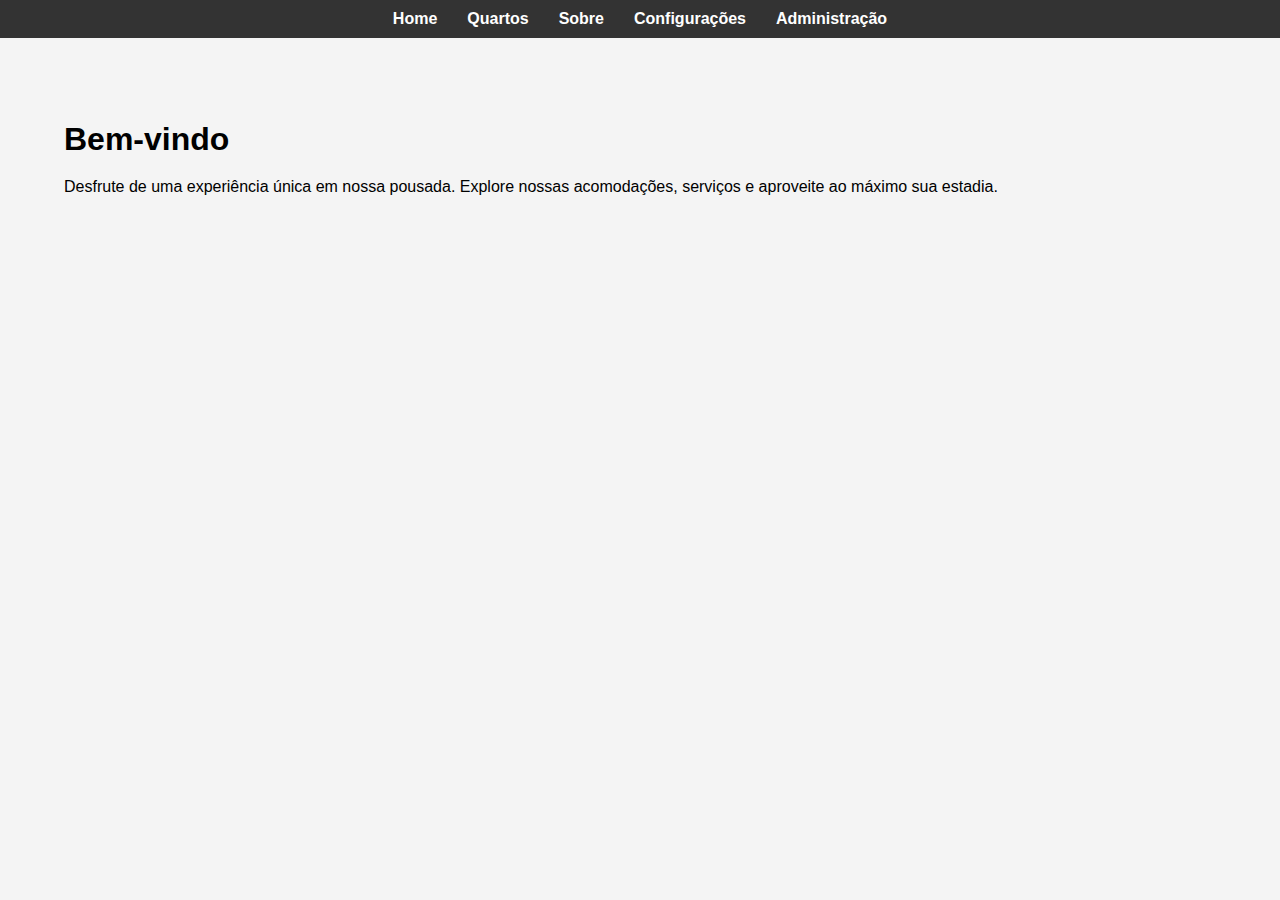
<file: index.html>
<!DOCTYPE html>
<html lang="pt">
<head>
    <meta charset="UTF-8">
    <meta name="viewport" content="width=device-width, initial-scale=1.0">
    <title>Home</title>
    <link rel="stylesheet" href="styles.css">
</head>
<body>
    <header>
        <nav>
            <ul>
                <li><a href="index.html">Home</a></li>
                <li><a href="quartos.html">Quartos</a></li>
                <li><a href="sobre.html">Sobre</a></li>
                <li><a href="configuracoes.html">Configurações</a></li>
                <li><a href="criahosp.html">Administração</a></li>
            </ul>
        </nav>
    </header>
    <main>
        <div class="container">
            <h1>Bem-vindo</h1>
            <p>Desfrute de uma experiência única em nossa pousada. Explore nossas acomodações, serviços e aproveite ao máximo sua estadia.</p>
        </div>
    </main>
</body>
</html>
</file>
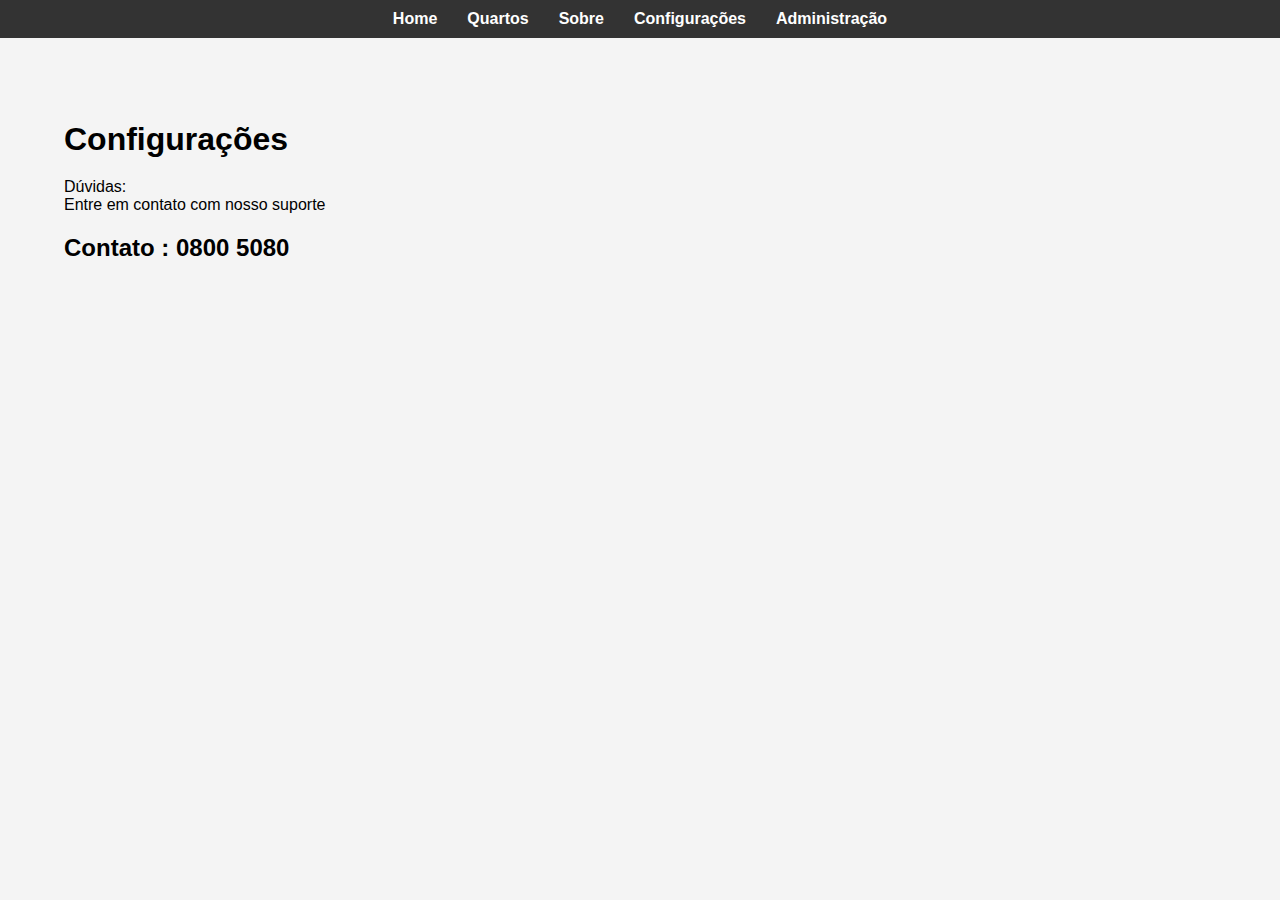
<file: configuracoes.html>
<!DOCTYPE html>
<html lang="pt">
<head>
    <meta charset="UTF-8">
    <meta name="viewport" content="width=device-width, initial-scale=1.0">
    <title>Sobre</title>
    <link rel="stylesheet" href="styles.css">
</head>
<body>
    <header>
        <nav>
            <ul>
                <li><a href="index.html">Home</a></li>
                <li><a href="quartos.html">Quartos</a></li>
                <li><a href="sobre.html">Sobre</a></li>
                <li><a href="configuracoes.html">Configurações</a></li>
                <li><a href="criahosp.html">Administração</a></li>
        </nav>
    </header>
    <main>
        <div class="container">
            <h1>Configurações</h1>
            <p>Dúvidas:
                <br>Entre em contato com nosso suporte</p>
            <h2>Contato : 0800 5080</h2>
        </div>
    </main>
</body>
</html>
</file>
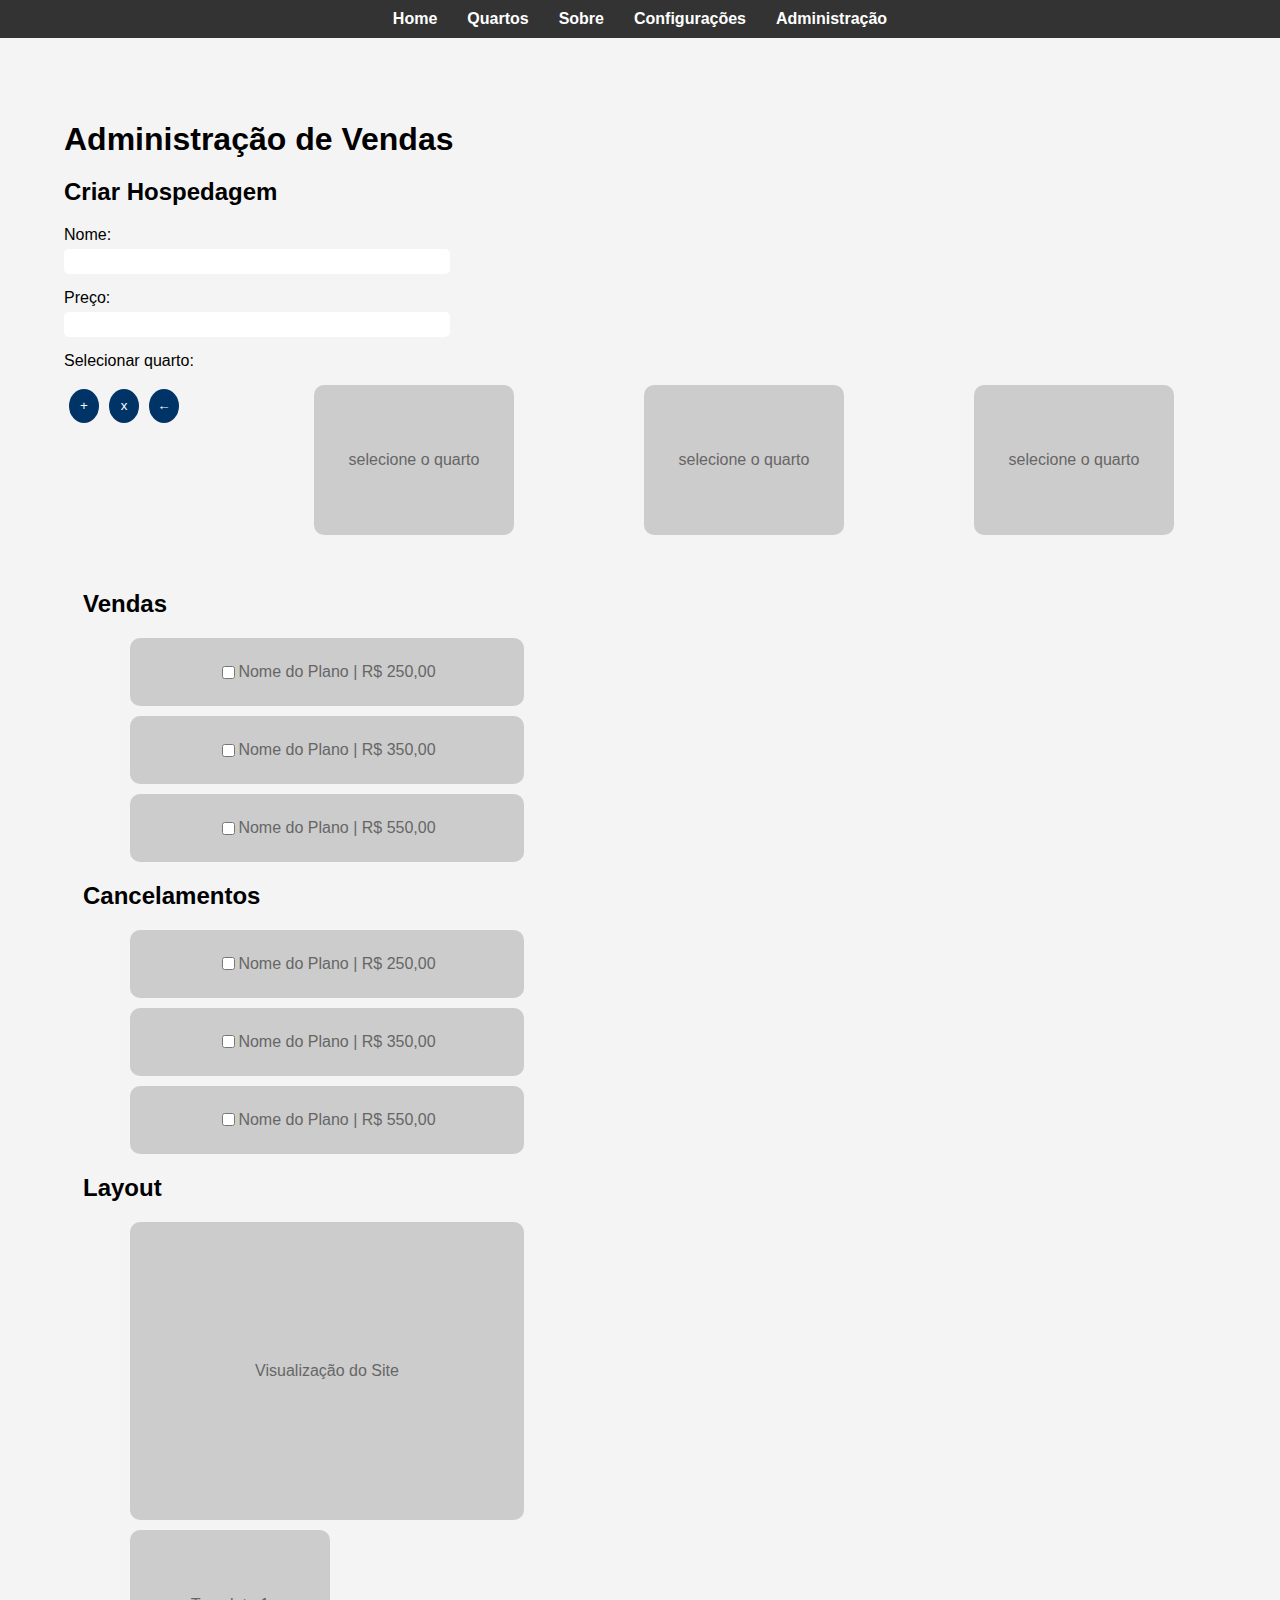
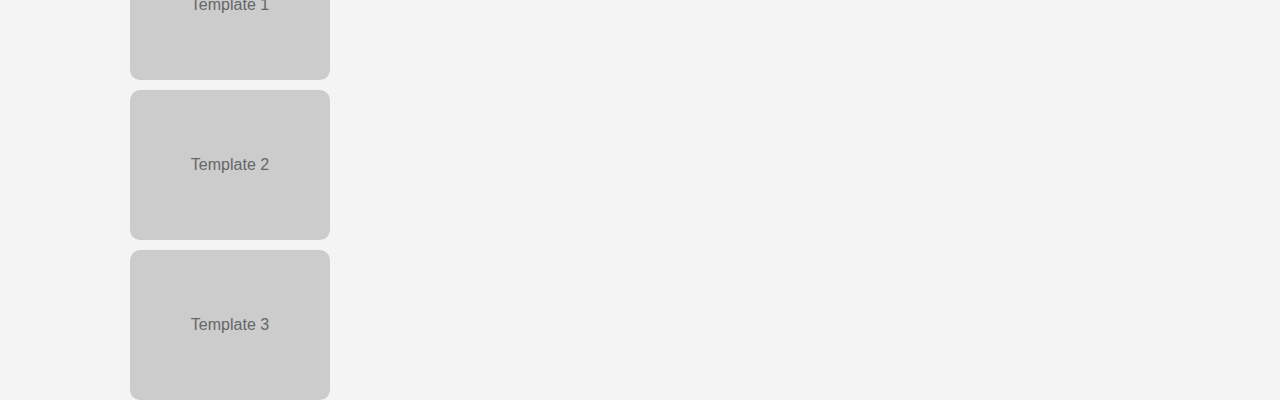
<file: criahosp.html>
<!DOCTYPE html>
<html lang="pt">
<head>
    <meta charset="UTF-8">
    <meta name="viewport" content="width=device-width, initial-scale=1.0">
    <title>Criar hospedagem</title>
    <link rel="stylesheet" href="styles.css">
</head>
<body>
    <header>
        <nav>
            <ul>
                <li><a href="index.html">Home</a></li>
                <li><a href="quartos.html">Quartos</a></li>
                <li><a href="sobre.html">Sobre</a></li>
                <li><a href="configuracoes.html"></i>Configurações</a></li>
                <li><a href="criahosp.html">Administração</a></li>
            </ul>
        </nav>
    </header>
    <main>
        <div class="container">
            <div class="header">
                <h1>Administração de Vendas</h1>
            </div>
           
            <div class="content">
                <h2>Criar Hospedagem</h2>
                <div class="form-group">
                    <label for="nome">Nome:</label>
                    <input type="text" id="nome" name="nome">
                </div>
                <div class="form-group">
                    <label for="preco">Preço:</label>
                    <input type="text" id="preco" name="preco">
                </div>
                <div class="form-group">
                    <label for="quarto">Selecionar quarto:</label>
                    <div class="select-room">
                        <button class="botao__azul">+</button>
                        <button class="botao__red">x</button>
                        <button class="botao__verde">←</button>
                        <div class="room-display">selecione o quarto</div><br>
                        <div class="room-display">selecione o quarto</div>
                        <div class="room-display">selecione o quarto</div>
                        
                    </div>
                </div>
            </div>
        </div>
        
        <div class="content">
            <h2 class="venda">Vendas</h2></div>
               
        
        <div class="bloco"><input type="checkbox"> Nome do Plano  | R$ 250,00</div>

        <div class="bloco"><input type="checkbox" > Nome do Plano  | R$ 350,00</div>

        <div class="bloco"><input type="checkbox" > Nome do Plano  | R$ 550,00 </div>


        <div class="content">
            <h2 class="venda">Cancelamentos</h2></div>
               
        
        <div class="bloco"><input type="checkbox"> Nome do Plano  | R$ 250,00</div>

        <div class="bloco"><input type="checkbox" > Nome do Plano  | R$ 350,00</div>

        <div class="bloco"><input type="checkbox" > Nome do Plano  | R$ 550,00 </div>

        <div class="content">
            <h2 class="venda">Layout</h2></div>
               
        
        <div class="blocos"> Visualização do Site</div>
        
        <div class="blocos2"> Template 1</div>
        <div class="blocos2"> Template 2</div>
        <div class="blocos2"> Template 3</div>


        

    </main>
</body>
</html>





















</body>
</html>
</file>
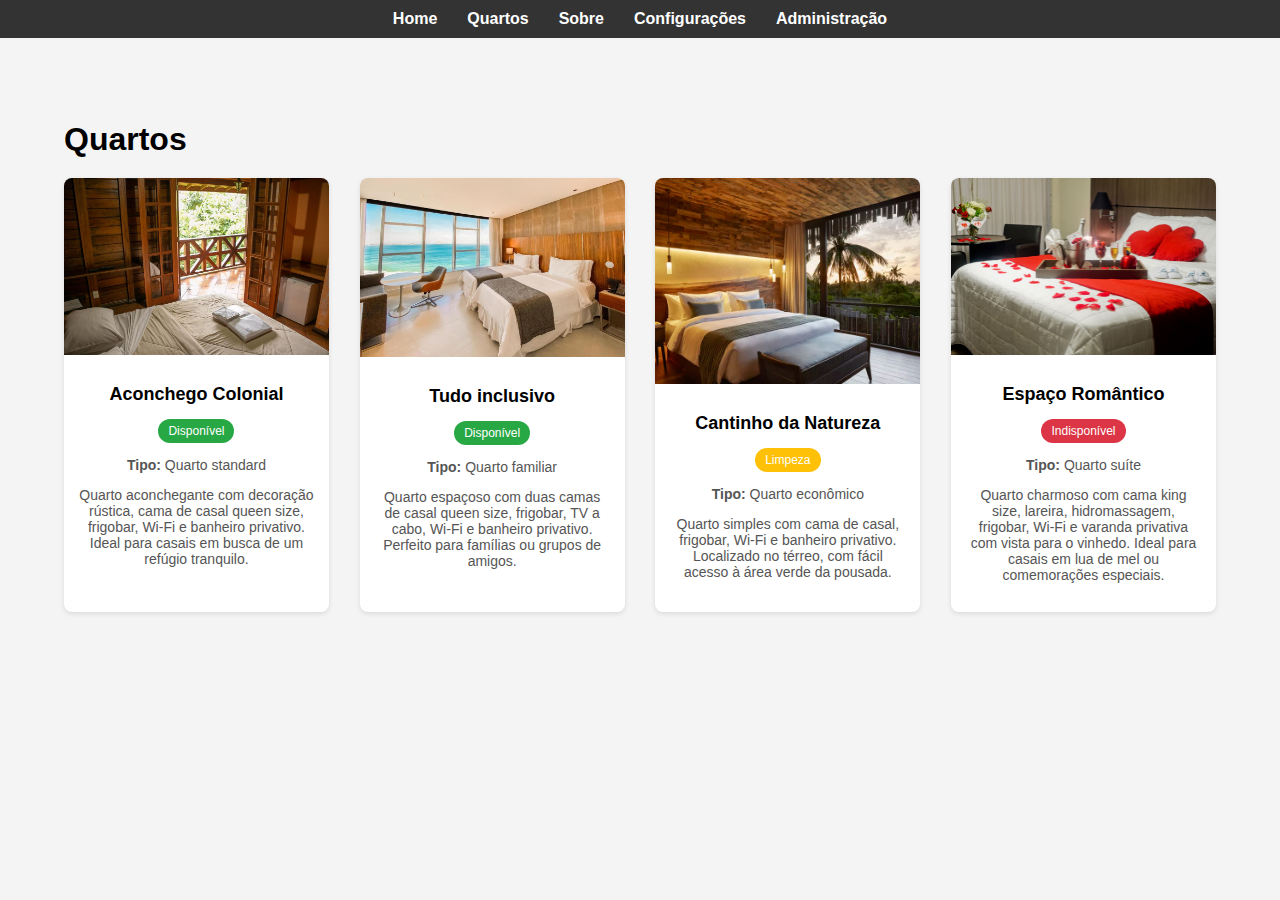
<file: quartos.html>
<!DOCTYPE html>
<html lang="pt">
<head>
    <meta charset="UTF-8">
    <meta name="viewport" content="width=device-width, initial-scale=1.0">
    <title>Quartos</title>
    <link rel="stylesheet" href="styles.css">
</head>
<body>
    <header>
        <nav>
            <ul>
                <li><a href="index.html">Home</a></li>
                <li><a href="quartos.html">Quartos</a></li>
                <li><a href="sobre.html">Sobre</a></li>
                <li><a href="configuracoes.html">Configurações</a></li>
                <li><a href="criahosp.html">Administração</a></li>
            </ul>
        </nav>
    </header>
    <main>
        <div class="container">
            <h1>Quartos</h1>
            <div class="room-cards">
                <div class="room-card">
                    <img src="/img/fazenda.jpg" alt="Aconchego Colonial">
                    <div class="room-info">
                        <h2>Aconchego Colonial</h2>
                        <p><span class="status available">Disponível</span></p>
                        <p><strong>Tipo:</strong> Quarto standard</p>
                        <p>Quarto aconchegante com decoração rústica, cama de casal queen size, frigobar, Wi-Fi e banheiro privativo. Ideal para casais em busca de um refúgio tranquilo.</p>
                    </div>
                </div>
                <div class="room-card">
                    <img src="/img/all.jpg" alt="Família Feliz">
                    <div class="room-info">
                        <h2>Tudo inclusivo</h2>
                        <p><span class="status available">Disponível</span></p>
                        <p><strong>Tipo:</strong> Quarto familiar</p>
                        <p>Quarto espaçoso com duas camas de casal queen size, frigobar, TV a cabo, Wi-Fi e banheiro privativo. Perfeito para famílias ou grupos de amigos.</p>
                    </div>
                </div>
                <div class="room-card">
                    <img src="/img/natureza.webp" alt="Cantinho da Natureza">
                    <div class="room-info">
                        <h2>Cantinho da Natureza</h2>
                        <p><span class="status cleaning">Limpeza</span></p>
                        <p><strong>Tipo:</strong> Quarto econômico</p>
                        <p>Quarto simples com cama de casal, frigobar, Wi-Fi e banheiro privativo. Localizado no térreo, com fácil acesso à área verde da pousada.</p>
                    </div>
                </div>
                <div class="room-card">
                    <img src="/img/romantico.jpg" alt="Espaço Romântico">
                    <div class="room-info">
                        <h2>Espaço Romântico</h2>
                        <p><span class="status unavailable">Indisponível</span></p>
                        <p><strong>Tipo:</strong> Quarto suíte</p>
                        <p>Quarto charmoso com cama king size, lareira, hidromassagem, frigobar, Wi-Fi e varanda privativa com vista para o vinhedo. Ideal para casais em lua de mel ou comemorações especiais.</p>
                    </div>
                </div>
            </div>
        </div>
    </main>
</body>
</html>
</file>
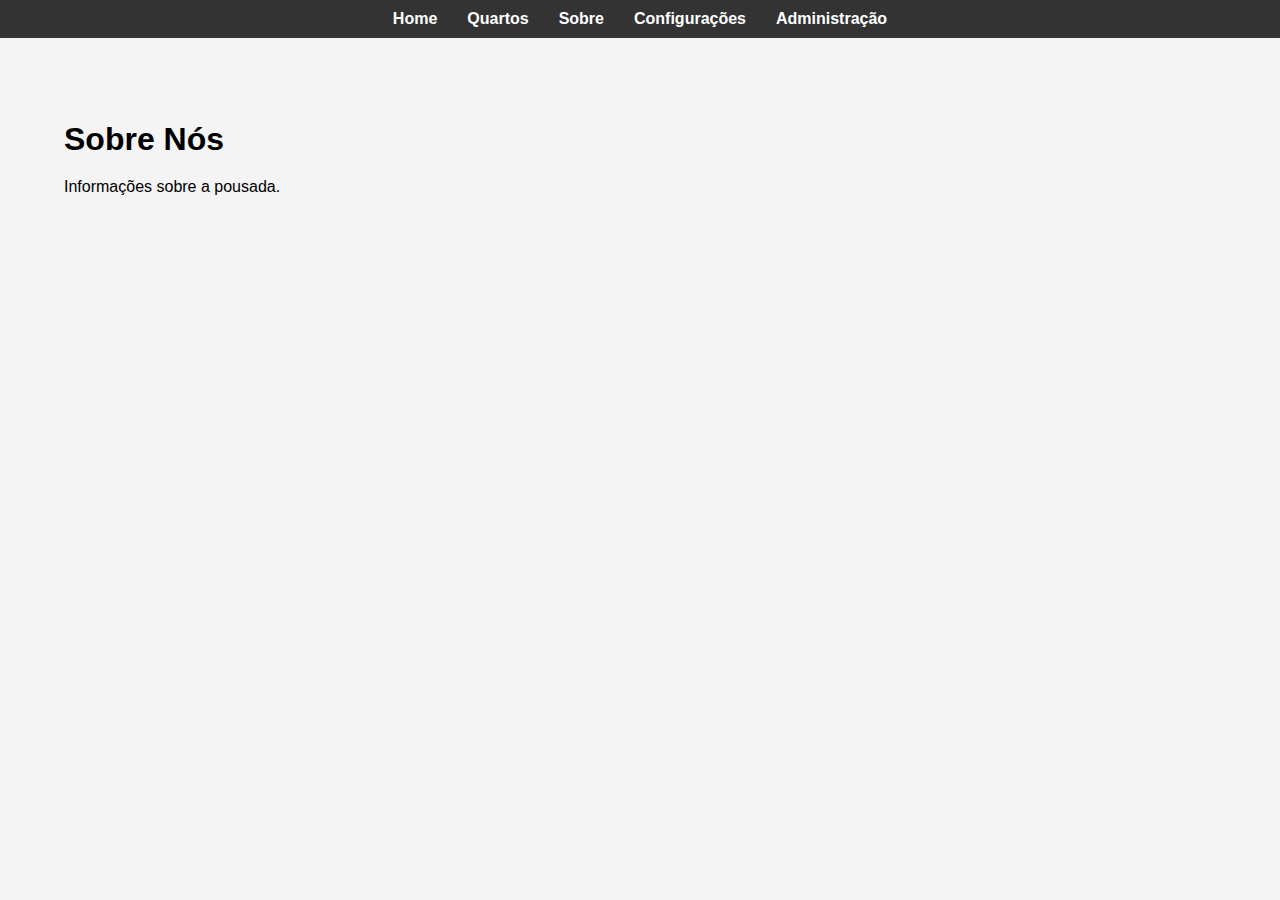
<file: sobre.html>
<!DOCTYPE html>
<html lang="pt">
<head>
    <meta charset="UTF-8">
    <meta name="viewport" content="width=device-width, initial-scale=1.0">
    <title>Sobre</title>
    <link rel="stylesheet" href="styles.css">
</head>
<body>
    <header>
        <nav>
            <ul>
                <li><a href="index.html">Home</a></li>
                <li><a href="quartos.html">Quartos</a></li>
                <li><a href="sobre.html">Sobre</a></li>
                <li><a href="configuracoes.html">Configurações</a></li>
                <li><a href="criahosp.html">Administração</a></li>
            </ul>
        </nav>
    </header>
    <main>
        <div class="container">
            <h1>Sobre Nós</h1>
            <p>Informações sobre a pousada.</p>
        </div>
    </main>
</body>
</html>
</file>
<file: styles.css>
body {
    font-family: Arial, sans-serif;
    background-color: #f4f4f4;
    margin: 0;
    padding: 0;
}

header {
    position: fixed;
    top: 0;
    width: 100%;
    background-color: #333;
    z-index: 1000;
}

nav {
    display: flex;
    justify-content: center;
    padding: 10px 0;
}

nav ul {
    list-style: none;
    padding: 0;
    margin: 0;
    display: flex;
}

nav ul li {
    margin: 0 15px;
}

nav ul li a {
    color: white;
    text-decoration: none;
    font-weight: bold;
}

nav ul li a:hover {
    text-decoration: underline;
}

.container {
    width: 90%;
    margin: 80px auto 0; /* Espaço para a navegação fixa */
    padding: 20px;
}

h1 {
    text-align: left;
    margin-bottom: 20px;
}

.room-cards {
    display: flex;
    flex-wrap: wrap;
    justify-content: space-between;
}

.room-card {
    background-color: #fff;
    border-radius: 8px;
    box-shadow: 0 2px 5px rgba(0, 0, 0, 0.1);
    margin-bottom: 20px;
    width: 23%;
    overflow: hidden;
    text-align: center;
}

.room-card img {
    width: 100%;
    height: auto;
}

.room-info {
    padding: 15px;
}

.room-info h2 {
    font-size: 18px;
    margin: 10px 0;
}

.room-info p {
    font-size: 14px;
    color: #555;
}

.status {
    display: inline-block;
    padding: 5px 10px;
    border-radius: 20px;
    font-size: 12px;
    color: #fff;
}

.status.available {
    background-color: #28a745;
}

.status.cleaning {
    background-color: #ffc107;
}

.status.unavailable {
    background-color: #dc3545;
}

.botao__red{
    background-color: #b81f1f;
}

.botao__azul{
    background-color:rgb(53, 89, 208)
}

.botao__verde{
    background-color: green;
}


.form-group {
    margin-bottom: 15px;
}
.form-group label {
    display: block;
    margin-bottom: 5px;
}
.form-group input {
    width: calc(50% - 200px);
    padding: 5px;
    border-radius: 5px;
    border: none;
}
.buttons {
    display: flex;
    justify-content: space-between;
    align-items: center;
}
.buttons img {
    width: 30px;
    margin: 5px;
}
.save-button {
    background-color: #003366;
    border: none;
    border-radius: 5px;
    padding: 10px;
    color: white;
    cursor: pointer;
}
.select-room {
    display: flex;
    align-items: center;
}
.select-room button {
    background-color: #003366;
    border: none;
    border-radius: 50%;
    color: white;
    width: 30px;
    height: 34px;
    margin: 0 5px;
    cursor: pointer;
    margin-top: -99px;
}
.room-display {
    background-color: #CCCCCC;
    color: #666666;
    width: 200px;
    height: 150px;
    display: flex;
    justify-content: center;
    align-items: center;
    border-radius: 10px;
    margin-left: 130px;
    margin-top: 10px;
    display: flex;
}


.bloco {
    background-color: #CCCCCC;
    color: #666666;
    width: 394px;
    height: 68px;
    display: flex;
    justify-content: center;
    align-items: center;
    border-radius: 10px;
    margin-left: 130px;
    margin-top: 10px;
    text-align: center;
}


.blocosvenda{
    color: #777;
    width: 100%;
    height: 68px;
    display: flex;
    justify-content: left;
    align-items: center;
    margin-left: 130px;
    margin-top: 10px;
    text-align: left;
    font-size:30px;
}

.venda {
    display: block;
    font-size: 1.5em;
    margin-block-start: 0.83em;
    margin-block-end: 0.83em;
    margin-inline-start: 0px;
    margin-inline-end: 0px;
    font-weight: bold;
    unicode-bidi: isolate;
    margin-left: 83px;
}

.blocos{
    background-color: #CCCCCC;
    color: #666666;
    width: 394px;
    height: 298px;
    display: flex;
    justify-content: center;
    align-items: center;
    border-radius: 10px;
    margin-left: 130px;
    margin-top: 10px;
    text-align: center;
    flex-direction: row;
}

.blocos2{
    background-color: #CCCCCC;
    color: #666666;
    width: 200px;
    height: 150px;
    display: flex;
    justify-content: center;
    align-items: center;
    border-radius: 10px;
    margin-left: 130px;
    margin-top: 10px;
    display: flex;


}
</file>
